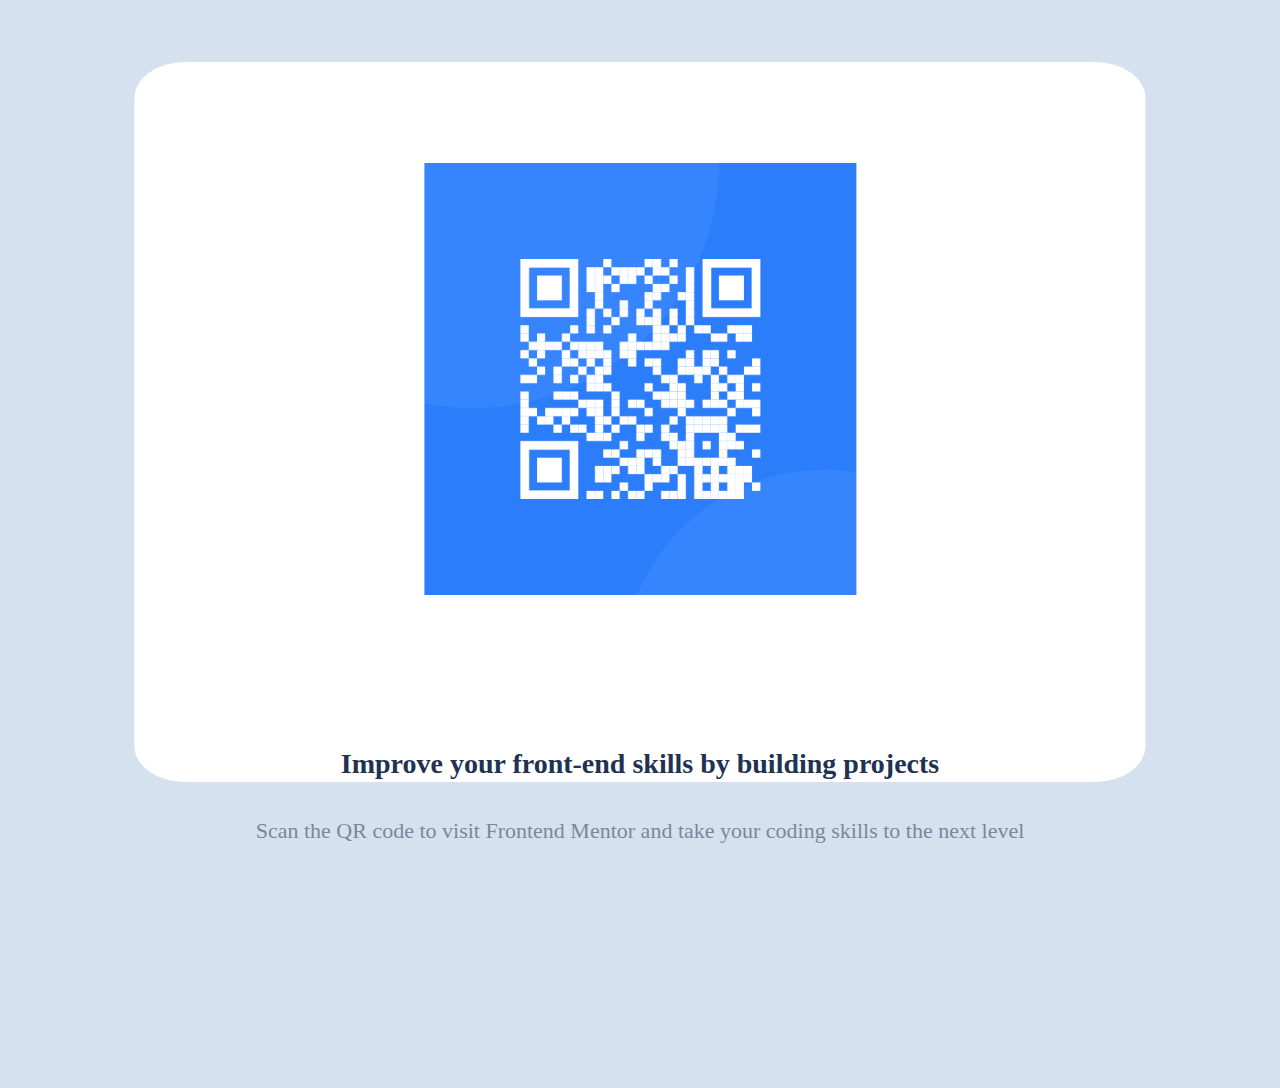
<file: index.html>
<!DOCTYPE html>
<html lang="en">
<head>
  <meta charset="UTF-8">
  <meta name="viewport" content="width=device-width, initial-scale=1.0"> <!-- displays site properly based on user's device -->

  <link rel="icon" type="image/png" sizes="32x32" href="./images/favicon-32x32.png">
  
  <title>Frontend Mentor | QR code component</title>

  <link rel="stylesheet" href="style.css">
</head>
<body>
    <div id="container">
      <div id="QR-code">
        <div id="image">
          <img src="image-qr-code.png" alt="">
        </div>
        <div id="text">
          <p id="improve"><strong>Improve your front-end skills by building projects</strong></p>
          <p id="scan">Scan the QR code to visit Frontend Mentor and take your coding skills to the next level</p>
        </div>
      </div>
    </div>
</body>
</html>
</file>
<file: style.css>
:root {
    background-color: white;
    padding: 0;
    margin: 0;
  }
  
  #container {
    position: relative;
    margin: 0 auto;
    top: 50%;
    height: 550px;
    width: 85%;
    background-color: #D5E1EF;
    transform: translateY(20%);
    z-index: 1;
    box-shadow: 4px 6px 10px rgba(0, 0, 0, 0.2);
  }
  
  #QR-code {
    position: absolute;
    top: 50%;
    left: 50%;
    transform: translate(-50%,-50%);
    width: 20%;
    height: 70%;
    background-color: white;
    border-radius: 5%;
    box-shadow: 4px 6px 10px rgba(0, 0, 0, 0.2);
  }
  
  #image {
    position: relative;
    width: 90%;
    height: 60%;
    margin: 5% auto;
    border-radius: 5%;
  }
  #image img {
    width: 100%;
    height: 100%;
    object-fit: contain; 
    border-radius: 5%;
  }
  #text {
    position: relative;
    width: 90%;
    height: 25%;
    margin: 0 auto;
    padding: 1px;
    display: flex;
    flex-direction: column;
    justify-content: center;
    align-items: center;
  }
  
  #scan {
    font-size: 15px;
    text-align: center;
    color: hsl(220, 15%, 55%);
    font-weight: 400;
    margin: 2px;
}

#improve {
    font-size: 20px;
    text-align: center;
    font-family: 'Times New Roman', Times, serif;
    color: hsl(218, 44%, 22%);
    margin-top: 40px;
    
  }


  @media (max-width: 1440px) {
    :root{
        background-color: #D5E1EF;
    }
    #container {
      width: 100%;
      height: 100vh; 
      margin: 0;
      background-color: #D5E1EF;
      display: flex;
      justify-content: center;
      align-items: center;
      box-shadow: none;
    }
    
    #QR-code {
      width: 80%;
      height: 80%;
      box-shadow: none;
      transform: translate(-50%,-80%);
      
    }
    
    #image {
      margin: 10% auto;


    }

    
    #text {
      width: 90%;
      margin: 0 auto;
    }
    
    #improve {
      font-size: 28px;
      margin-top: 20px;
    }
    
    #scan {
      font-size: 22px;
      margin-top: 10px;
    }
  }
</file>
